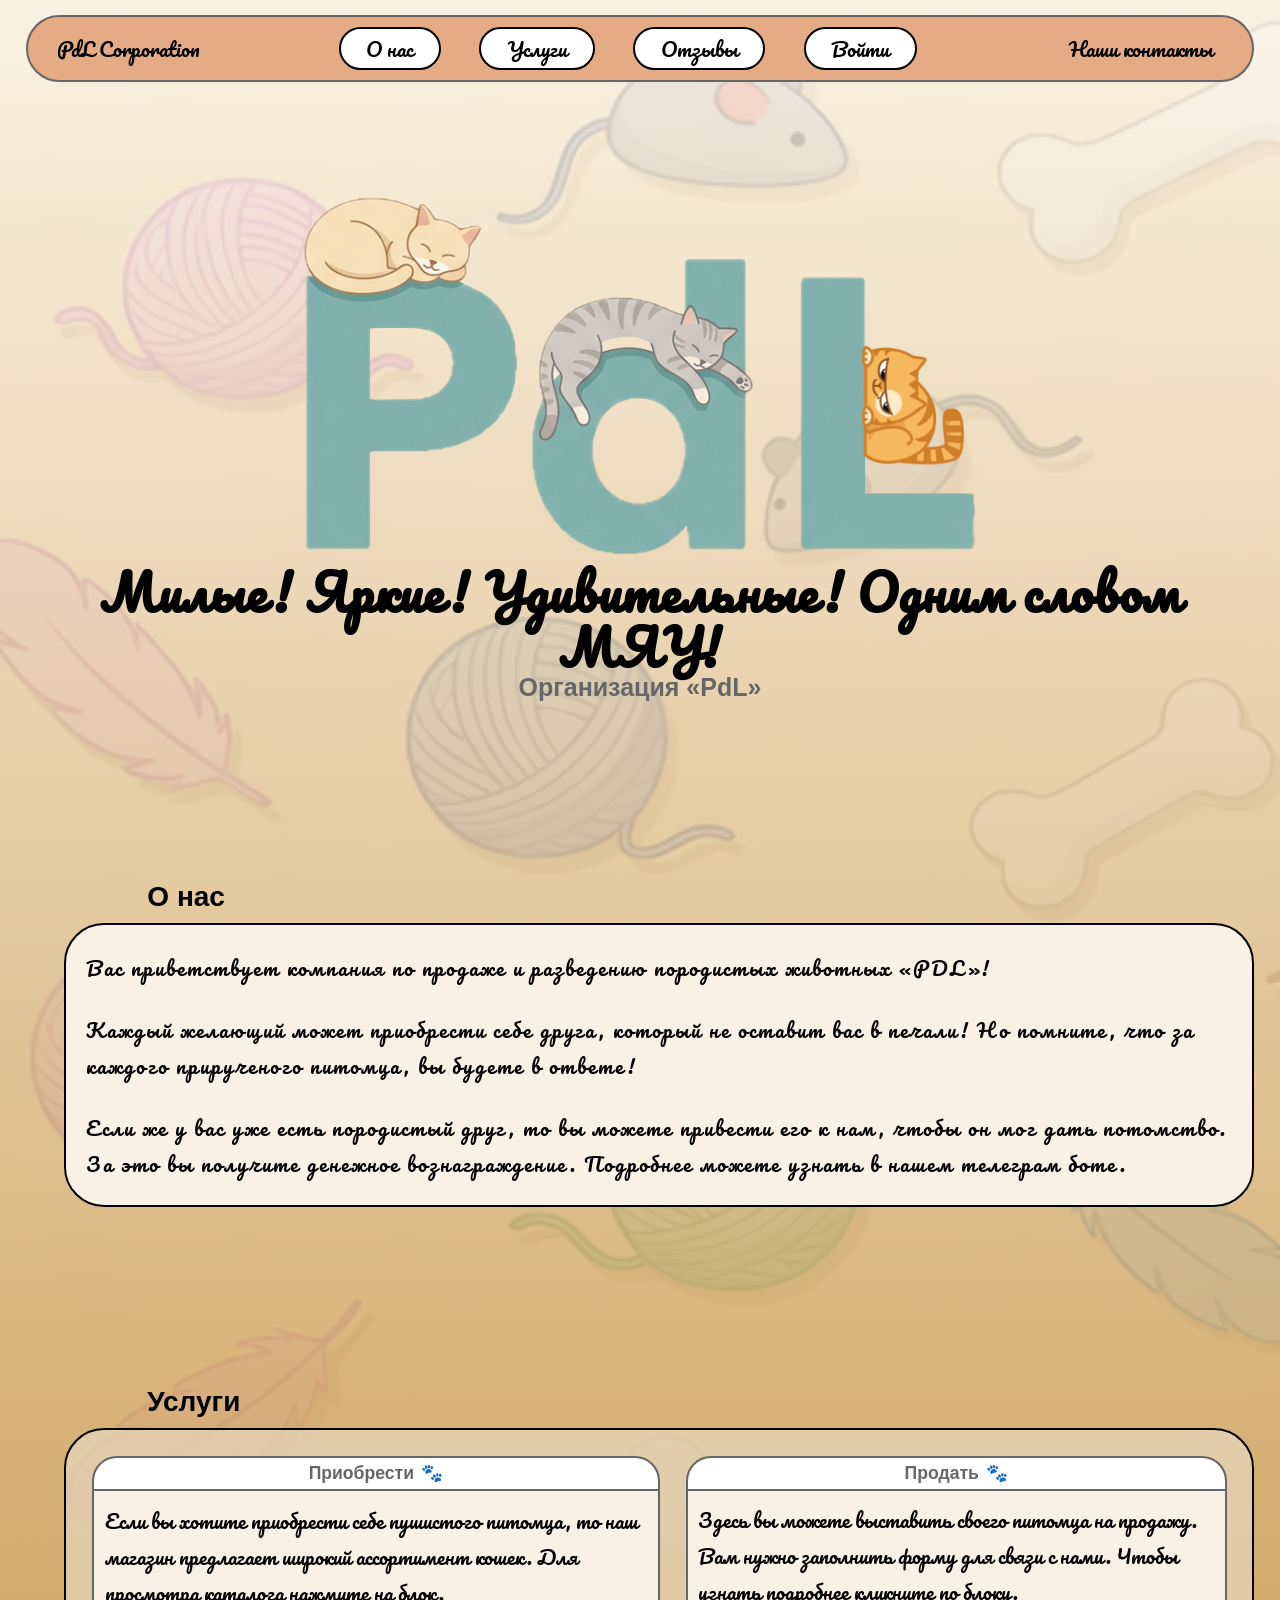
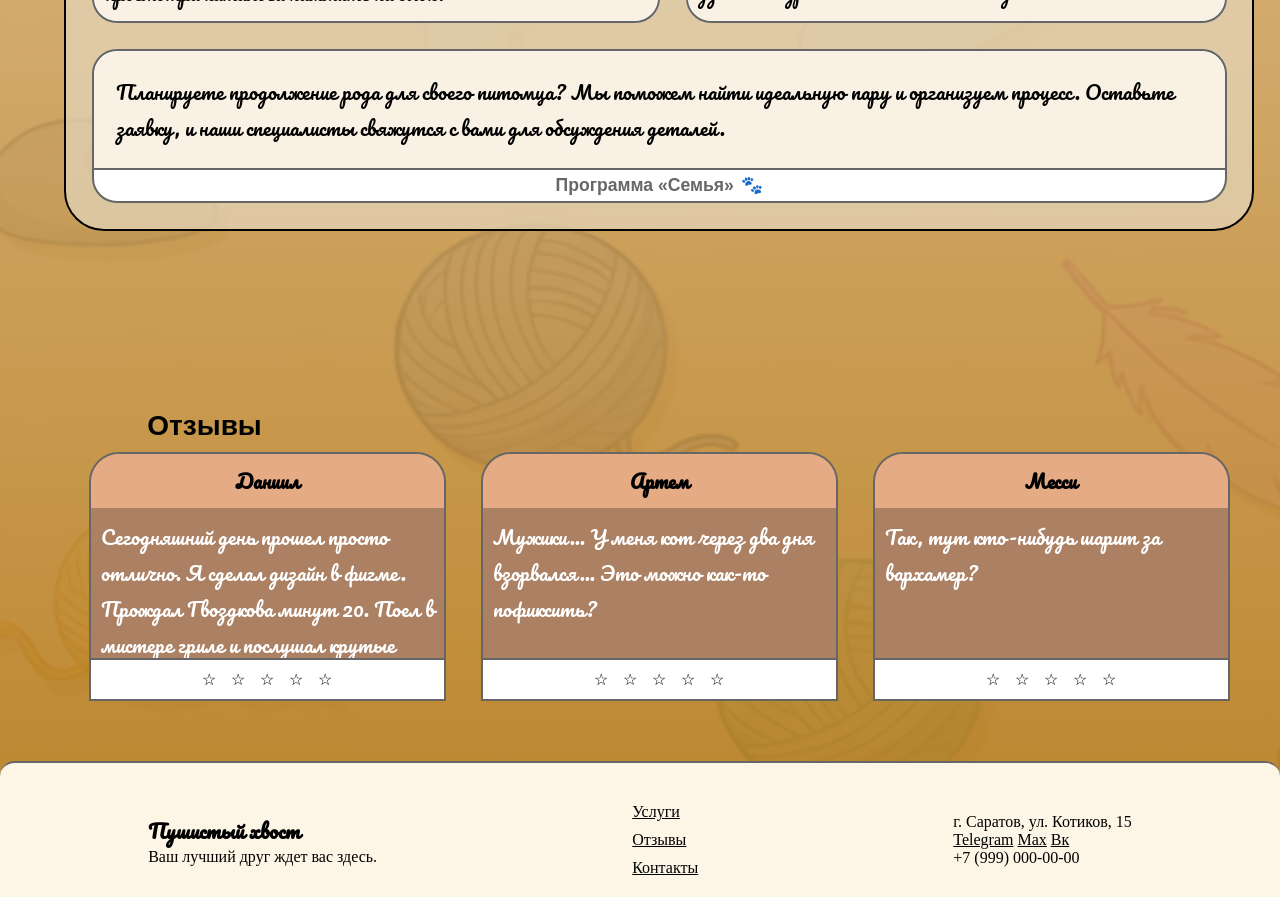
<file: index.html>
<!DOCTYPE html>
<html lang="ru">
<head>
  <meta charset="UTF-8">
  <meta name="viewport" content="width=device-width, initial-scale=1.0">
  <link rel="stylesheet" href="style/style.css">
  <link rel="preconnect" href="https://fonts.googleapis.com">
  <link rel="preconnect" href="https://fonts.gstatic.com" crossorigin>
  <link href="https://fonts.googleapis.com/css2?family=Pacifico&display=swap" rel="stylesheet">
  <title>Laboratory work 4.2</title>
</head>
<body>
  <header>
    <div class="name-site-and-cat">
      <a href="index.html" class="text-in-nav">PdL Corporation</a>
      <img src="img/cat_not_fone.png" alt="Котик, лежащий на буквах" class="cat-on-symb">
    </div>
    <nav>
      <a href="#about" class="nav">О нас</a>
      <a href="#services" class="nav">Услуги</a>
      <a href="#reviews" class="nav">Отзывы</a>
      <a href="Pages/auto.html" class="nav">Войти</a>
    </nav>
    <a href="#contacts" class="text-in-nav">Наши контакты</a>
  </header>
  <main>
    <figure class="Logo-figure">
      <img src="img/Logo-2.png" alt="3 кота лежат на буквах PdL" class="Logo-img">
      <img src="img/played-persik.png" alt="прыгающий на буквы логотипа" class="persik-img">
    </figure>
    <div class="slogan-and-signature">
      <span class="slogan">Милые! Яркие! Удивительные! Одним словом МЯУ!</span>
      <h2 class="signature">Организация «PdL»</h2>
    </div>
    <section class="heading-and-text-block">
      <h2 id="about">О нас</h2>
      <div class="about text-decoration">
        <p>Вас приветствует компания по продаже и разведению породистых животных «PDL»!</p>
        <p>Каждый желающий может приобрести себе друга, который не оставит вас в печали! Но помните, что за каждого прирученого питомца, вы будете в ответе!</p>
        <p>Если же у вас уже есть породистый друг, то вы можете привести его к нам, чтобы он мог дать потомство. За это вы получите денежное вознаграждение. Подробнее можете узнать в нашем телеграм боте.</p>
      </div>
    </section>
    <section class="heading-and-text-block">
      <h2 id="services">Услуги</h2>
      <div class="service">
        <a href="Pages/product-catalog.html" class="service-block">
          <article>
            <h3 class="service-head-up">Приобрести</h3>
            <p class="text-decoration">Если вы хотите приобрести себе пушистого питомца, то наш магазин предлагает широкий ассортимент кошек. Для просмотра каталога нажмите на блок.</p>
          </article>
        </a>
        <a href="" class="service-block">
          <article>
            <h3 class="service-head-up">Продать</h3>
            <p class="text-decoration">Здесь вы можете выставить своего питомца на продажу. Вам нужно заполнить форму для связи с нами. Чтобы узнать подробнее кликните по блоку.</p>
          </article>
        </a>
        <a href="" class="service-block">
          <article>
            <p class="text-decoration ">Планируете продолжение рода для своего питомца? Мы поможем найти идеальную пару и организуем процесс. Оставьте заявку, и наши специалисты свяжутся с вами для обсуждения деталей.</p>
            <h3 class="service-head-down">Программа «Семья»</h3>
          </article>
        </a>
      </div>
    </section>
    <section class="heading-and-text-block">
      <h2 id="reviews">Отзывы</h2>
      <div>
        <div class="line-reviews">
          <article class="reviews-block">
            <h3 class="reviews-head">Даниил</h3>
            <p class="text-decoration reviews-text">Сегодняшний день прошел просто отлично. Я сделал дизайн в фигме. Прождал Гвоздкова минут 20. Поел в мистере гриле и послушал крутые шутки Матвея.</p>
            <div class="reviews-stars"><span>☆</span><span>☆</span><span>☆</span><span>☆</span><span>☆</span></div>
          </article>
          <article class="reviews-block">
            <h3 class="reviews-head">Артем</h3>
            <p class="text-decoration reviews-text">Мужики... У меня кот через два дня взорвался... Это можно как-то пофиксить?</p>
            <div class="reviews-stars"><span>☆</span><span>☆</span><span>☆</span><span>☆</span><span>☆</span></div>
          </article>
          <article class="reviews-block hidden-block">
            <h3 class="reviews-head">Месси</h3>
            <p class="text-decoration reviews-text">Так, тут кто-нибудь шарит за вархамер?</p>
            <div class="reviews-stars"><span>☆</span><span>☆</span><span>☆</span><span>☆</span><span>☆</span></div>
          </article>
        </div>
      </div>
    </section>
  </main>
  <footer class="main-footer">
    <div class="footer-block">
      <div class="footer-info">
        <h2 class="fluffy-tail">Пушистый хвост</h2>
        <p>Ваш лучший друг ждет вас здесь.</p>
      </div>
      <nav class="footer-nav">
        <a href="#services">Услуги</a>
        <a href="#reviews">Отзывы</a>
        <a href="#contacts">Контакты</a>
      </nav>
      <div id="contacts" class="footer-contacts">
        <p>г. Саратов, ул. Котиков, 15</p>
        <a href="https://t.me/cotostbM" target="_blank">Telegram</a>
        <a href="https://t.me/+0WOTxkqpkccyNmQy" target="_blank">Max</a>
        <a href="https://vk.ru/club220815679" target="_blank">Вк</a>
        <p>+7 (999) 000-00-00</p>
      </div>
    </div>
  </footer>
</body>
</html>
</file>
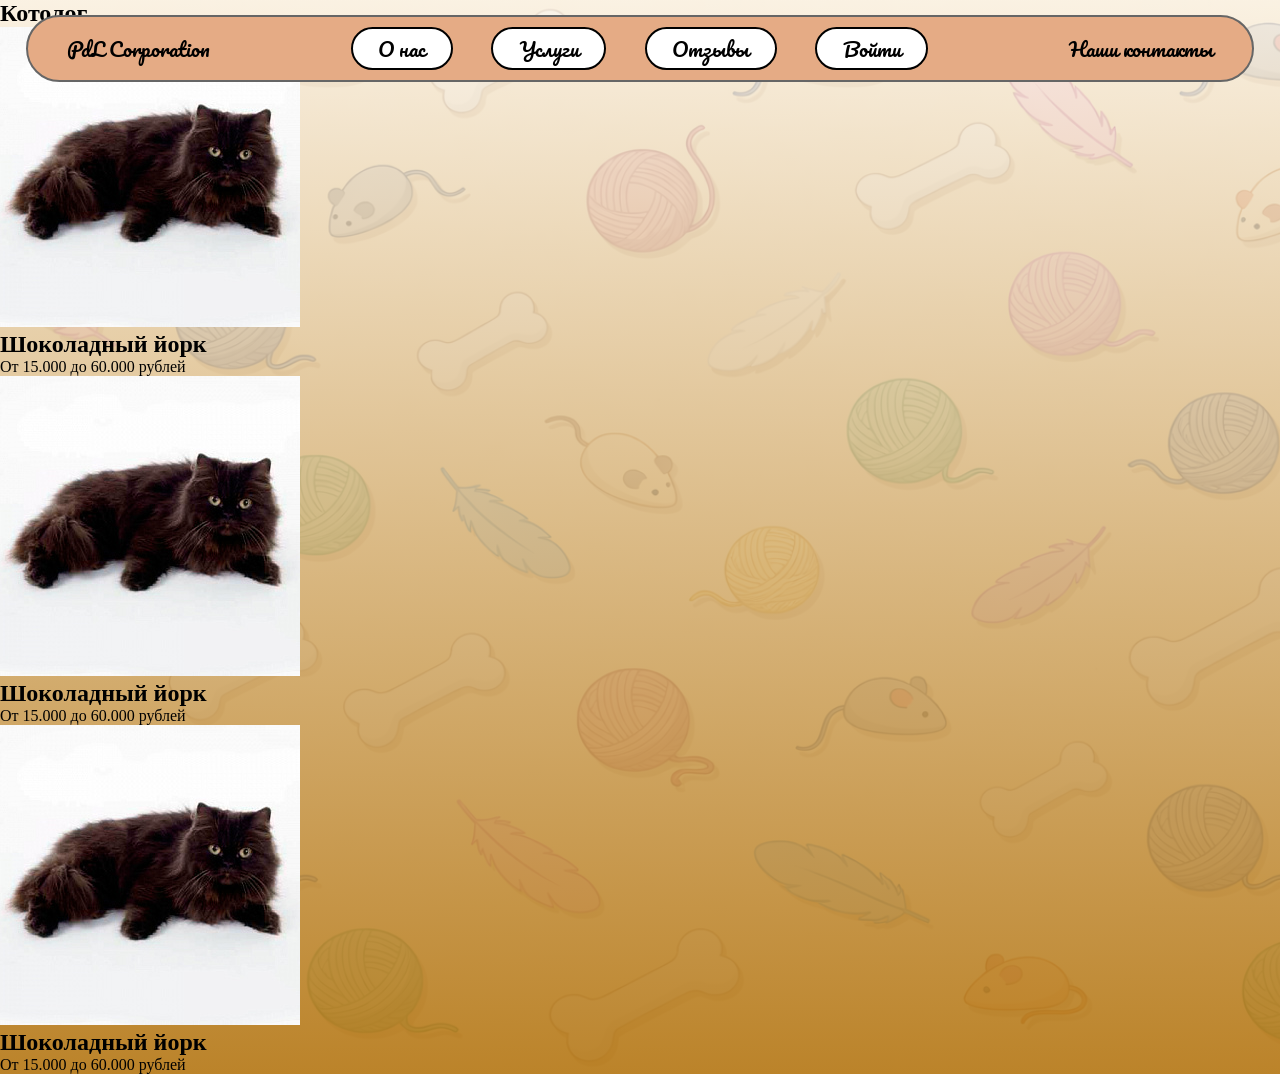
<file: Pages/product-catalog.html>
<!DOCTYPE html>
<html lang="ru">
<head>
  <meta charset="UTF-8">
  <meta name="viewport" content="width=device-width, initial-scale=1.0">
  <title>Каталог</title>
  <link rel="stylesheet" href="../style/style.css">
  <link rel="preconnect" href="https://fonts.googleapis.com">
  <link rel="preconnect" href="https://fonts.gstatic.com" crossorigin>
  <link href="https://fonts.googleapis.com/css2?family=Pacifico&display=swap" rel="stylesheet">
</head>
<body>
  <header>
    <a href="../index.html" class="text-in-nav">PdL Corporation</a>
    <nav>
      <a href="../index.html#about" class="nav">О нас</a>
      <a href="../index.html#services" class="nav">Услуги</a>
      <a href="../index.html#reviews" class="nav">Отзывы</a>
      <a href="auto.html" class="nav">Войти</a>
    </nav>
    <a href="#contacts" class="text-in-nav">Наши контакты</a>
  </header>
  <main>
    <section>
      <h1 class="catalog-head">Котолог</h1>
      <div class="catalog-line">
        <article class="catalog-block">
          <img src="../img/Chocolate-Yourk.jpg" alt="Шоколадный йорк">
          <h2>Шоколадный йорк</h2>
          <p class="catalog-text-decoration">От 15.000 до 60.000 рублей</p>
        </article>
        <article class="catalog-block">
          <img src="../img/Chocolate-Yourk.jpg" alt="Шоколадный йорк">
          <h2>Шоколадный йорк</h2>
          <p class="catalog-text-decoration">От 15.000 до 60.000 рублей</p>
        </article>
        <article class="catalog-block">
          <img src="../img/Chocolate-Yourk.jpg" alt="Шоколадный йорк">
          <h2>Шоколадный йорк</h2>
          <p class="catalog-text-decoration">От 15.000 до 60.000 рублей</p>
        </article>
      </div>
    </section>
  </main>
</body>
</html>
</file>
<file: style/style.css>
*{
  margin: 0;
  padding: 0;
  box-sizing: border-box;
}

html {
  scroll-behavior: smooth;
}

/*Задний фон*/
body{
  background-color: #f9f1e4;
  background-image:
    linear-gradient(rgba(249, 241, 228, 0.75), rgba(180, 119, 22, 0.9)),
    url(../img/background_fone.png);
  background-repeat: no-repeat;
  background-attachment: scroll;
  background-size: cover;
}

/*Шапка сайта*/
header{
  display: flex;
  position: fixed;
  box-sizing: border-box;
  top: 15px;
  left: 2%;
  right: 2%;

  justify-content: space-between;
  padding: 10px 2%;
  align-items: center;

  background-color: #e5ab85;
  border-radius: 40px;
  border: 2px solid #666;

  z-index: 100;
}

nav{
  display: flex;
  gap: clamp(2px, 3vw, 80px);
}

a.nav{
  display: flex;
  text-decoration: none;
  color: inherit;
  align-items: center;
  background-color: white;
  padding: 2px clamp(8px, 2vw, 30px);
  font-size: clamp(10px, 2vw, 20px);
  white-space: nowrap;

  border: 2px solid black;
  border-radius: 40px;
  transition: all 0.4s ease;
  font-family: Pacifico;
}

a.nav:hover{
  background-color: #e18a8575;
}

.name-site-and-cat{
  display: flex;
  align-items: center;
  position: relative;
}

.name-site-and-cat:hover .cat-on-symb{
  animation: hi-hi 1.5s linear 1 forwards;
}

.cat-on-symb{
  height: 87%;
  position: absolute;
  margin-bottom: 0px; 
  margin-left: 70px;
  opacity: 0;
  transition: opacity 0.5s ease, margin-bottom 0.5s ease;
}

@keyframes hi-hi {
  0% {
    opacity: 0;
    margin-bottom: 0%;
  }
  100% {
    opacity: 1;
    margin-bottom: 16%;
  }
}

.text-in-nav{
  color: black;
  font-size: clamp(3px, 2vw, 20px);
  margin: 0% 1%;
  padding: 2px;
  font-family: Pacifico;
  text-align: center;
  text-decoration: none;
  white-space: nowrap;
  z-index: 1;
}

.text-in-nav:hover{
  color: #666;
}

/*Лого сайта*/
.Logo-img{
  width: clamp(280px, 85%, 740px);
  height: auto;
}

.persik-img{
  width: 120px;
  position: absolute;
  margin-left: 120%;
  animation: persik-jump 3s ease-out 1 forwards;
}

@keyframes persik-jump {

  0%   { transform: translateX(0); }
  15%  { transform: translateX(15%); }

  16%  { transform: translateX(15%); }
  31%  { transform: translateX(-2%); }

  32%  { transform: translateX(-2%)}
  36%  { transform: translateX(-2%) scaleY(0.9); transform-origin: bottom;}

  41% { 
    transform:  scaleX(0.8); 
    transform-origin: center;
  }

  100%{
    transform-origin: bottom left;
    transform: translate(-207px, -210px) rotate(90deg);
  }
} 

.Logo-figure{
  margin-left: auto;
  margin-right: auto;

  display: flex;
  justify-content: center;
  align-items: end;
  margin-top: clamp(170px, 15vw, 250px);
  max-width: 800px;

  position: relative;
}

.slogan{
  font-size: clamp(24px, 6vw, 50px);
  line-height: 1.1;
  font-family: Pacifico, cursive;
  letter-spacing: 1px;
  transition: all 0.4s ease;
  margin: 0 clamp(10px, 5vw, 10%);
  margin-top: 10px;
}

.signature{
  margin-top: -2px;
  color: #666;
  font-size: clamp(12px, 4vw, 25px);
  font-family: sans-serif;
}

.slogan-and-signature{
  display: flex;
  text-align: center;
  font-weight: bold;
  flex-direction: column;
}

.heading-and-text-block{
  display: flex;
  flex-direction: column;
  margin-top: clamp(150px, 14vw, 200px);
  margin-left: 5%;
  margin-right: 2%;
}


.text-decoration{
  display: grid;
  font-family: Pacifico, cursive;
  font-size: clamp(18px, 1.6vw, 36px);
  padding: clamp(10px, 2%, 30px);
  gap: clamp(26px, 2vw, 40px);
}

/*О нас*/
section > h2{
  scroll-margin-top: 100px;
  font-size: clamp(28px, 1.7vw, 48px);
  margin-bottom: 10px;
  margin-left: 7%;
  font-family: sans-serif;
}

.about{
  border: 2px solid black;
  border-radius: 40px;
  background-color: #f9f1e4;
  letter-spacing: 2px;
  padding-left: clamp(14px, 2%, 20px);
}
/*Услуги*/
.service{
  display: grid;
  grid-template-columns: auto auto;
  grid-template-rows: auto;
  border: 2px solid black;
  border-radius: 40px;
  background-color: #e8dcc4aa;
  gap: clamp(5px, 2vw, 40px);
  padding: clamp(5px, 2vw, 40px);
}

.service :nth-child(3) {
  grid-column: 1 / 3;
}

div > a > article > h3{
  display: flex;
  justify-content: center;
  align-items: center;
  color: #666;
  font-size: clamp(5px, 1.1rem, 30px);
  padding: 5px;
  font-family: sans-serif;
  pointer-events: none;
  transition: 0.3s;
}

div > a > article > h3::after{
  content: "🐾";
  margin-left: 7px;
  display: flex;
  color: black;
}

.service-block:hover article > h3::after{
  transform: rotate(20deg) scale(1.2);
}

div > a > article > p{
  display: flex;
  flex-grow: 1;
  background-color: #F9F1E4;
  padding: 20px clamp(15px, 3%, 30px);
  color: black;
  pointer-events: none;
}

.service-block{
  display: block;
  background-color: white;
  border-radius: 25px;
  border: 2px solid #666;
  text-decoration: none;
}

.service-block article {
  display: flex;
  flex-direction: column;
  height: 100%;
  border-radius: 25px;
  overflow: hidden;
}

.service-block:hover h3{
  transform: scale(1.1);
  transition: 0.3s;
  color: black;
}

.service-head-up{
  border-bottom: 2px solid #666;
}

.service-head-down{
  border-top: 2px solid #666;
}

/*Отзывы*/
.reviews-text{
  display: block;
  flex-grow: 1;
  max-height: 150px;
  background-color: #AB8063;
  color: white;
  overflow: auto;
}

.reviews-head{
  display: flex;
  flex-direction: column;
  justify-content: center;
  align-items: center;
  font-family: Pacifico, cursive;
  font-size: clamp(5px, 1.2rem, 20px);
  background-color: #E5AB85;
  padding: clamp(3px, 2vw, 10px);
  white-space: nowrap;
  overflow: hidden;
}

.reviews-stars{
  display: flex;
  background-color: white;
  padding: 10px clamp(3px, 5%, 15px);
  justify-content: center;
  gap: clamp(2px, 1.5vw, 15px);
  border-top: 2px solid #666;
}

.reviews-block{
  display: flex;
  flex-direction: column;
  width: clamp(150px, 30%, 400px);
  border-radius: 30px 30px 0 0;
  border: 2px solid #666;
  overflow: hidden;
}

.line-reviews{
  display: flex;
  justify-content: space-evenly;
  gap: 10px;
}

/*Подвал*/
.footer-block{
  display: flex;
  background-color: #fdf5e6;
  justify-content: space-around;
  align-items: center;
  margin-top: 60px;
  padding-top: 40px;
  padding-bottom: 20px;
  border-top: 2px solid #666;
  border-radius: 15px 15px 0 0;
  padding-left: 2%;
  padding-right: 2%;
  gap: 10px;
}

.footer-nav{
  display: flex;
  flex-direction: column;
  justify-content: center;
  gap: 10px;
}

.fluffy-tail{
  font-family: Pacifico, cursive;
  font-size: clamp(6px, 5vw, 20px);
}

div > nav > a{
  color: black;
}

div > nav > a:hover{
  color: #666;
}

div > div > a{
  color: black;
}

div > div > a:hover{
  color: #666;
}

.head-catalog{
  display: flex;
  margin-top: clamp(170px, 13vw, 250px);
  justify-content: center;
  font-family: Pacifico, cursive;
  font-size: clamp(24px, 6vw, 50px);
}

.catalog-line{
  display: grid;

}

.catalog-block{
  
}

@media (max-width: 800px) {
  .persik-img{
    opacity: 0;
  }
}
@media (max-width: 768px){ /*Планшет*/
  .cat-on-symb{
    margin-bottom: 17px; 
    margin-left: 50px;
  }
}

@media (max-width: 480px){ /*Телефон*/
  .text-in-nav{
    white-space: normal;
    line-height: 9px;
    word-spacing: 100vw;
  }

  .cat-on-symb{
    transform: scaleY(-1);
    height: 60%;
    margin-bottom: 0px;
    margin-left: 25px;
    margin-top: 28px;
  }
  
  .cat-on-symb{
    opacity: 1;
    transition: all 1s ease;
  }
}
</file>
